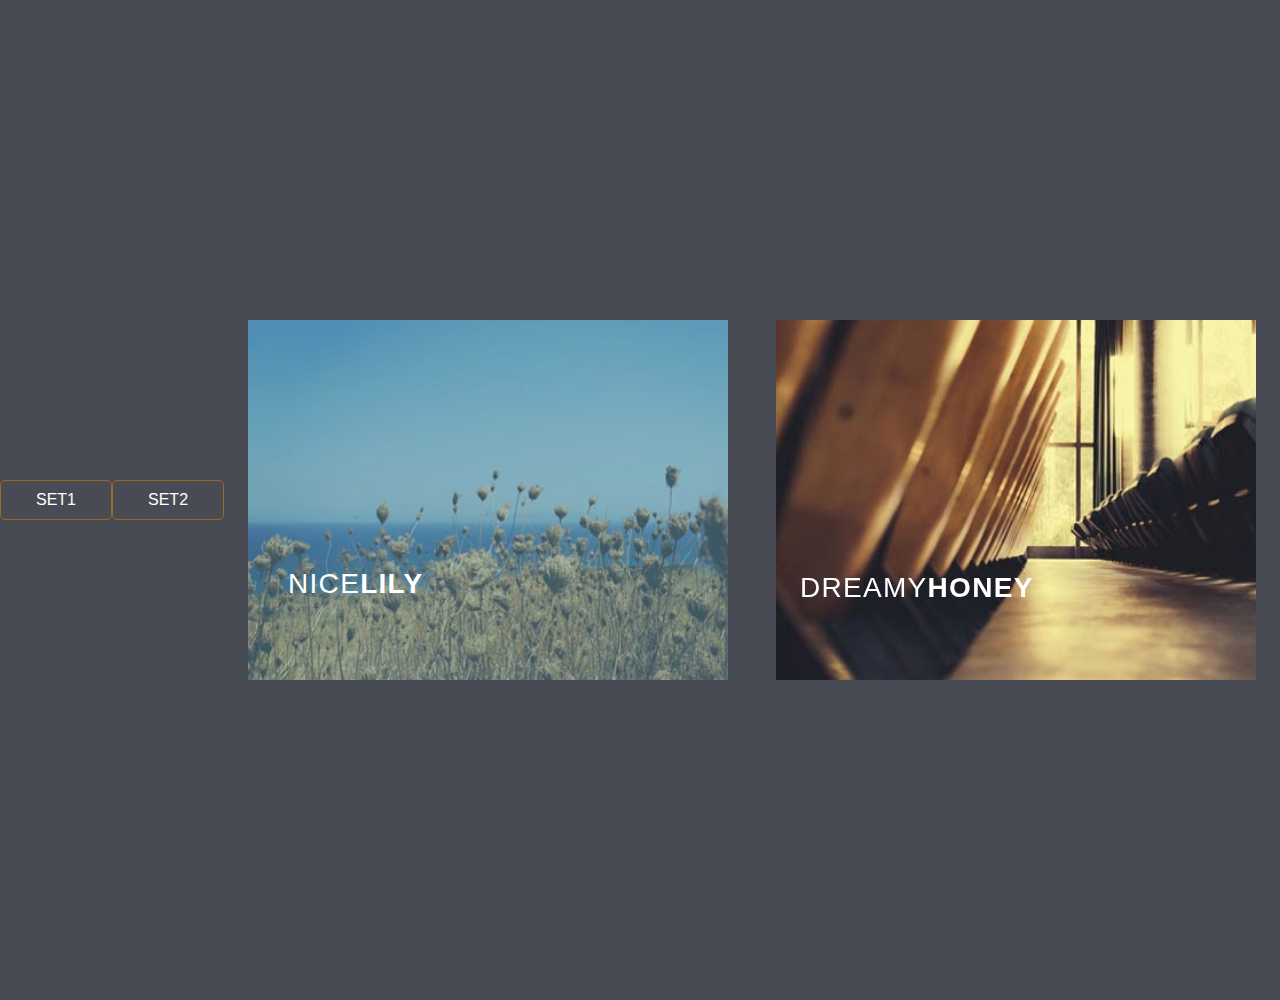
<file: Buoi4/index.html>
<!DOCTYPE html>
<html lang="en">

<head>
    <meta charset="UTF-8">
    <meta http-equiv="X-UA-Compatible" content="IE=edge">
    <meta name="viewport" content="width=device-width, initial-scale=1.0">
    <title>Document</title>
    <link rel="stylesheet" href="buoi4.css">
</head>

<body>
   
    <div class="main">
        <form action="index.html">
            <button class="csw-btn-button" type="submit">SET1</button>
        </form>
        <form action="index2.html">
            <button class="csw-btn-button" type="submit">SET2</button>
        </form>
        <div class="item ">
            <div class="container e1">
                <img src="h1.jpg" alt="" class="anh">
                <div class="container-item">
                    <div class="text-content">
                        <h2>Nice<span>lily</span></h2>
                        <p>Lily likes to play with crayons and pencils</p>

                    </div>
                </div>

            </div>
        </div>


        <div class="item ">
            <div class="e2">
                <img src="h2.jpg" alt="" class="anh">
                <div class="container-item-2">
                    <div class="text-content-2">
                        <h2>Dreamy<span>Honey</span>
                            <h2 class="hide">now</h2>
                        </h2>

                    </div>
                </div>
            </div>
        </div>


    </div>
</body>

</html>
</file>
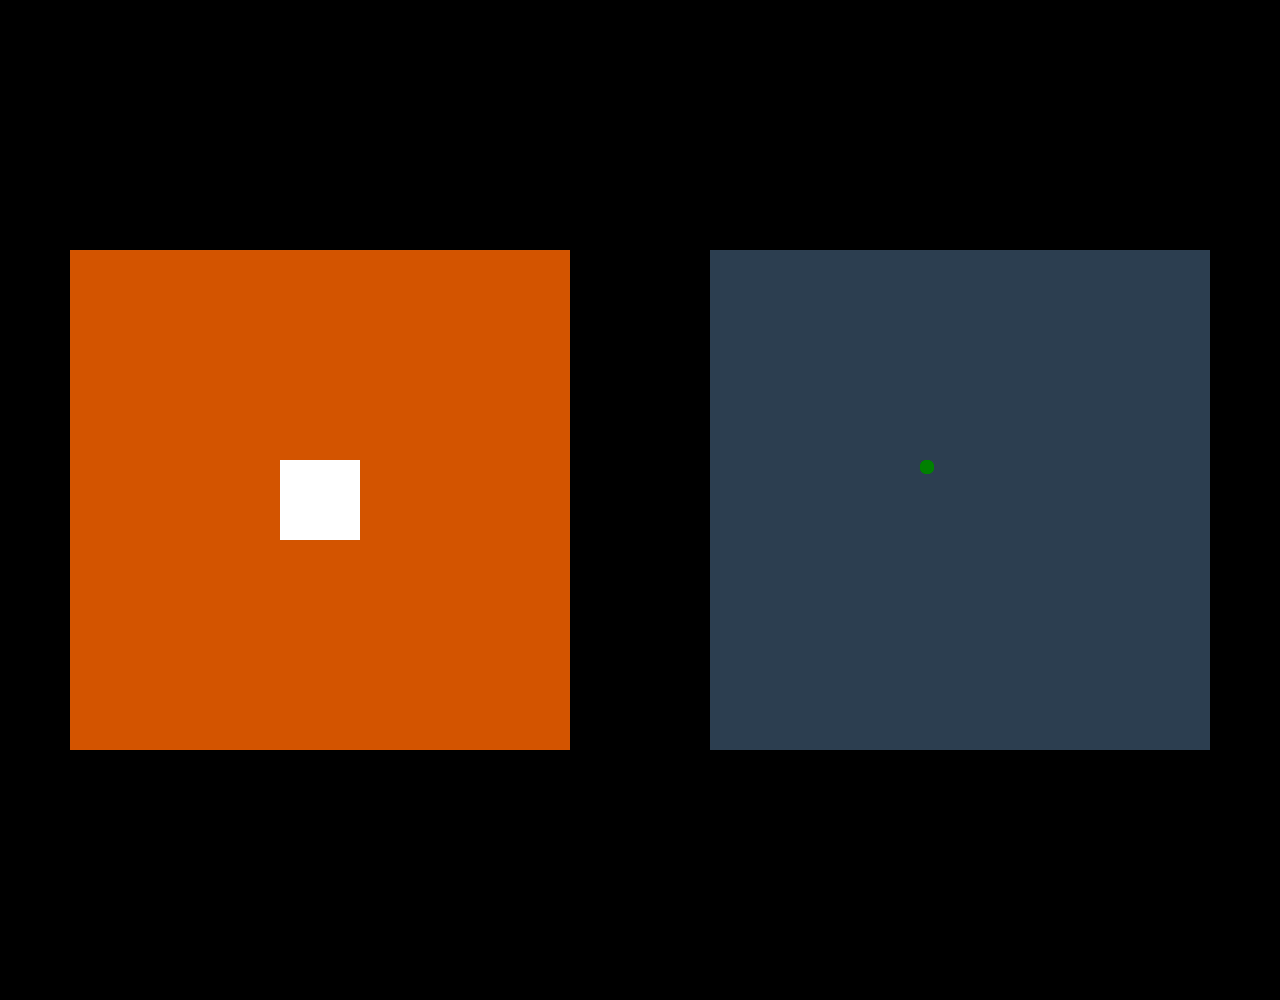
<file: Buoi4add/index.html>
<!DOCTYPE html>
<html lang="en">

<head>
    <meta charset="UTF-8">
    <meta http-equiv="X-UA-Compatible" content="IE=edge">
    <meta name="viewport" content="width=device-width, initial-scale=1.0">
    <title>Document</title>
    <link rel="stylesheet" href="./style.css">
</head>

<body>
    <div class="main">
        <div class="container">
            <div class="item">
                <div class="square">

                </div>
            </div>
            <div class="item-2">
                <div class="circle">
                    <div class="dot"></div>
                    <div class="dot"></div>
                    <div class="dot"></div>
                    <div class="dot"></div>
                    <div class="dot"></div>
                    <div class="dot"></div>


                </div>
            </div>
        </div>
    </div>
</body>

</html>
</file>
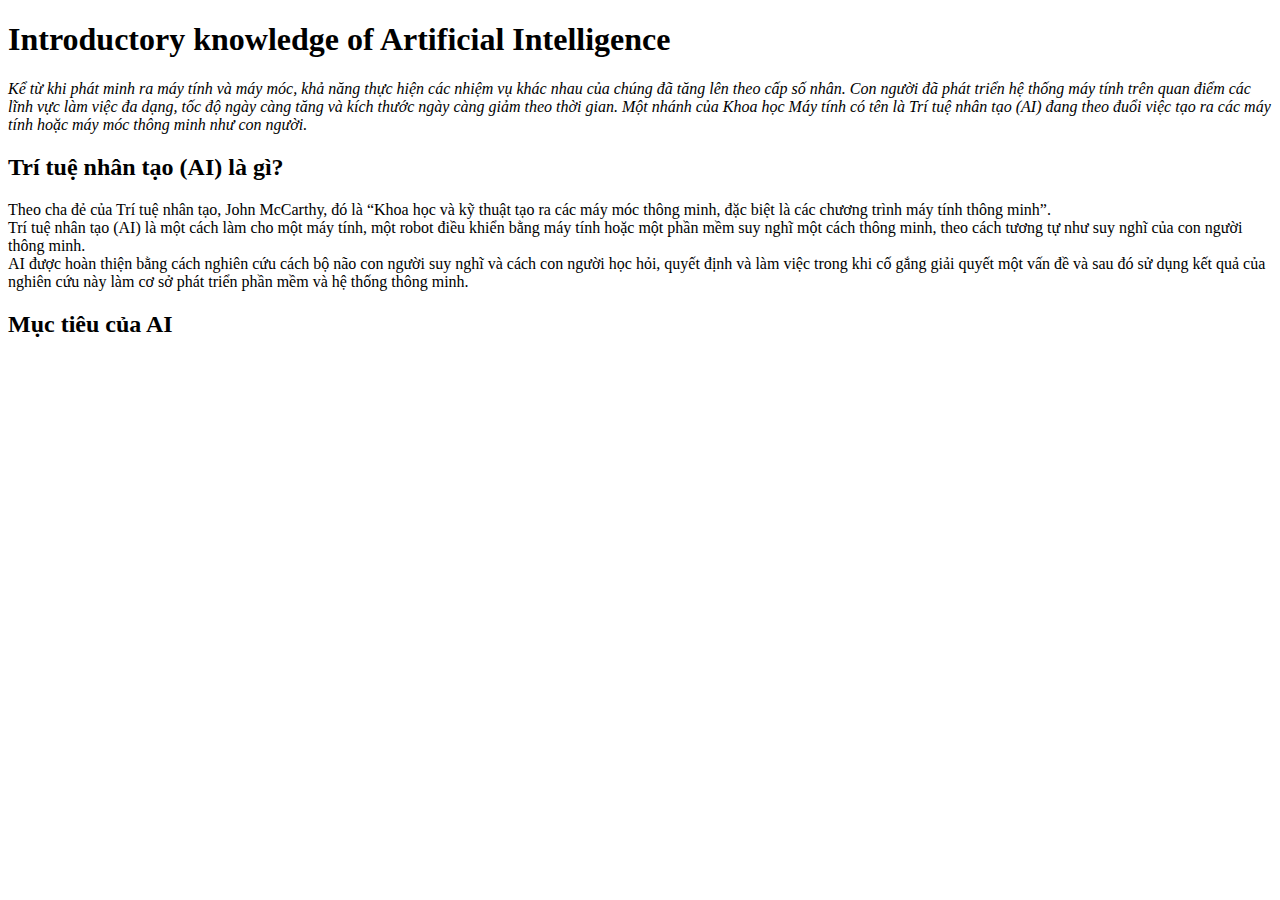
<file: abc.html>
<!DOCTYPE html>
<html lang="en">
<head>
    <meta charset="UTF-8">
    <meta http-equiv="X-UA-Compatible" content="IE=edge">
    <meta name="viewport" content="width=device-width, initial-scale=1.0">
    <title>abc</title>
</head>
<body>
    <h1>Introductory knowledge of Artificial Intelligence</h1>
    <i>Kể từ khi phát minh ra máy tính và máy móc, khả năng thực hiện các nhiệm vụ khác nhau của chúng đã tăng lên theo cấp số nhân. Con người đã phát triển hệ thống máy tính trên quan điểm các lĩnh vực làm việc đa dạng, tốc độ ngày càng tăng và kích thước ngày càng giảm theo thời gian. Một nhánh của Khoa học Máy tính có tên là Trí tuệ nhân tạo (AI) đang theo đuổi việc tạo ra các máy tính hoặc máy móc thông minh như con người.
    </i>
    <h2>Trí tuệ nhân tạo (AI) là gì?    </h2>
    <div>
        Theo cha đẻ của Trí tuệ nhân tạo, John McCarthy, đó là “Khoa học và kỹ thuật tạo ra các máy móc thông minh, đặc biệt là các chương trình máy tính thông minh”.

    </div>
    <div>
        Trí tuệ nhân tạo (AI) là một cách làm cho một máy tính, một robot điều khiển bằng máy tính hoặc một phần mềm suy nghĩ một cách thông minh, theo cách tương tự như suy nghĩ của con người thông minh.

    </div>
    <div>
        AI được hoàn thiện bằng cách nghiên cứu cách bộ não con người suy nghĩ và cách con người học hỏi, quyết định và làm việc trong khi cố gắng giải quyết một vấn đề và sau đó sử dụng kết quả của nghiên cứu này làm cơ sở phát triển phần mềm và hệ thống thông minh.

    </div>
    <h2>Mục tiêu của AI    </h2>
</body>
</html>
</file>
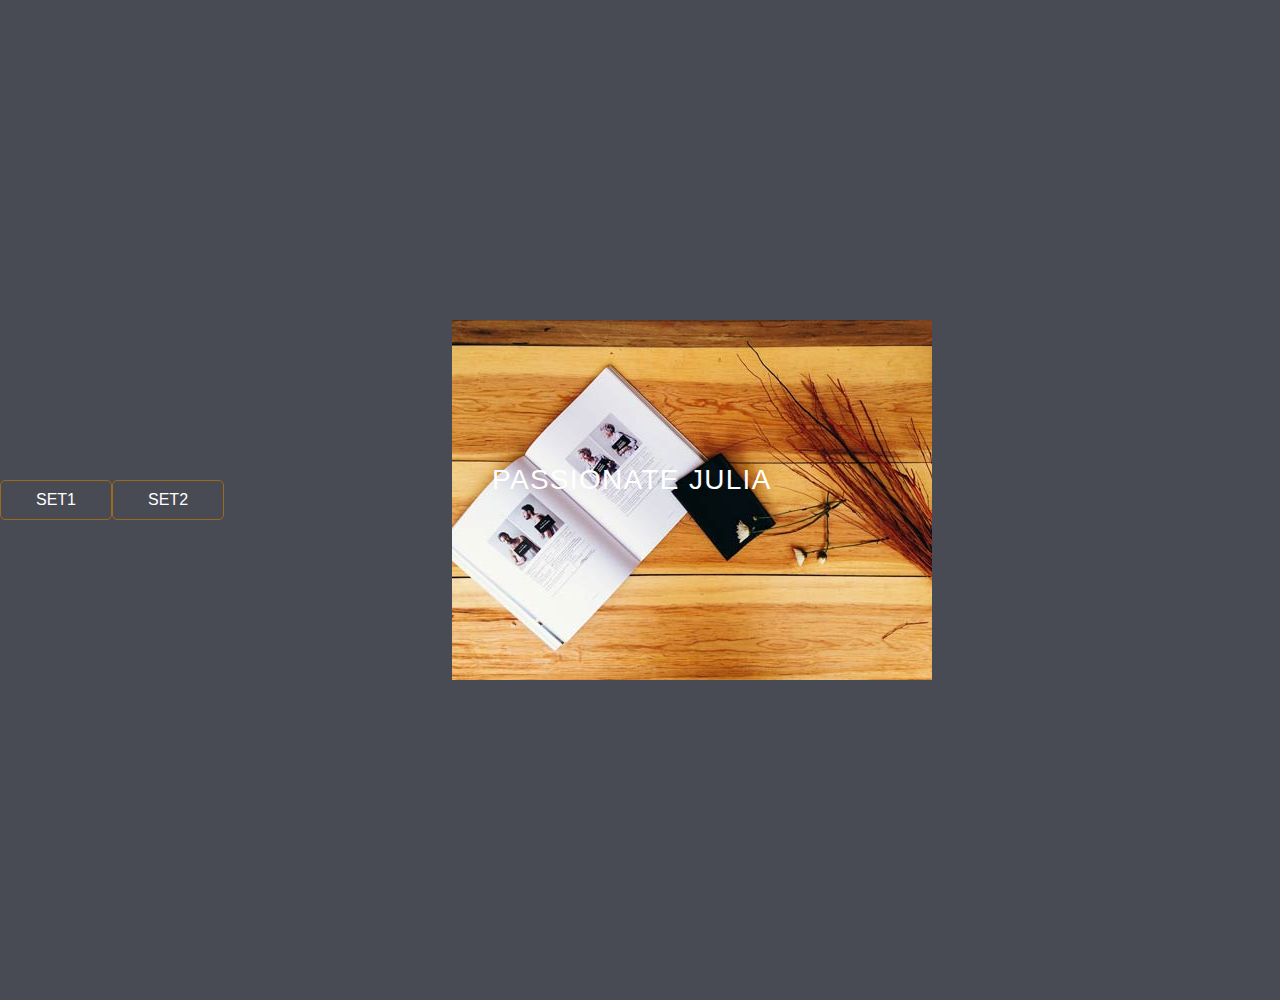
<file: Buoi4/index2.html>
<!DOCTYPE html>
<html lang="en">
<head>
    <meta charset="UTF-8">
    <meta http-equiv="X-UA-Compatible" content="IE=edge">
    <meta name="viewport" content="width=device-width, initial-scale=1.0">
    <title>Document</title>
    <link rel="stylesheet" href="buoi4p2.css">
</head>
<body>

    <div class="main">
        <form action="index.html">
            <button class="csw-btn-button" type="submit">SET1</button>
        </form>
        <form action="index2.html">
            <button class="csw-btn-button" type="submit">SET2</button>
        </form>
        <div class="item ">
            <div class="container e3">
                <img src="h3.jpg" alt="" class="anh">
                <div class="container-item-3">
                    <div class="text-content-3">
                        <h2>Passionate <span>julia</span></h2>
                        <div>
                            <p class="p-1">Julia dances in the deep dark</p>
                            <p class="p-2">She loves the smell of the ocean</p>
                            <p class="p-3">And dives into the morning light</p>
                        </div>

                    </div>
                </div>
            </div>
        </div>
    </div>
</body>
</html>
</file>
<file: Buoi4/buoi4.css>
body,
html,
h2,
div {
    margin: auto;
    padding: auto;
    font-family: 'Raleway', Arial, sans-serif;
}

* {
    --item2-color: #4a3753;
}

.main {
    background-color:#484B54;
    width: 100%;
    height: 1000px;
    display: flex;
    justify-content: center;
    align-items: center;
}
.csw-btn-button{
    cursor: pointer;
  font-size: 16px;
  padding: 10px 35px;
  justify-content: center;
  color: #ffffff !important;
  border-radius: 5px;
  background: #484B54;
  border: 1px solid #9B6A1D;
  transition: 0.4s;
}
.csw-btn-button:hover {
  background: #292929;

}

.item {
    width: 480px;
    height: 360px;

    background-size: 480px;
    position: relative;
    overflow: hidden;
    z-index: 4;
    transition-property: all;
    transition-duration: .4s;

}

.item:hover>.container>.anh {
    transform: translateX(-35px);
}

.anh {
    z-index: 1;
    transition-property: all;
    transition-duration: .35s;
    width: 550px;

}

.item:hover>.container>.container-item {
    background-color: rgba(48, 133, 163, 0);
}


.item:hover>.container>.container-item>.text-content>p {
    opacity: 96%;
}

.item:hover>.container>div {
    transform: translate(-10px, -35px);
}

.container,
.e2 {
    width: 600px;
    height: 360px;
    position: relative;
    overflow: hidden;
    z-index: 5;
    transition-property: all;
    transition-duration: .2s;

}

.container-item {
    width: 480px;
    height: 360px;
    background-color: rgba(48, 133, 163, 0.369);
    position: absolute;
    top: 0;
}

.container>div {
    transition-property: all;
    transition-duration: .36s;
}

p {
    transition-property: all;
    transition-duration: .36s;
}

.text-content,
.text-content-2
 {
    text-transform: uppercase;
    color: #FFF;
    position: absolute;
    bottom: 0;
    left: 0;
    padding: 40px;
    width: 100%;
    height: 20%;
    letter-spacing: 1.3px;
}

h2,
span {
    font-size: 28px;
    display: inline;
}

.text-content>h2 {
    font-weight: 100;
}

.text-content>h2>span {
    font-weight: 700;
}

.text-content-2>h2{
    font-weight: 100;
}

.text-content-2>h2>span{
    font-weight: 700;
}


.text-content>p,
.text-content2>p {
    letter-spacing: 1px;
    font-size: 68.5%;
    color: rgba(255, 255, 255, 0.8);
    margin: 5px 0 0 0;
    opacity: 0;

}

.hide {
    display: inline;
    opacity: 0;
    transition-property: all;
    transition-duration: .3s;
}

.text-content-2 {
    position: absolute;
    bottom: 0;
    left: 0;
    padding: 1em 1.5em;
    width: 100%;
    text-align: left;
    -webkit-transform: translate3d(0, -20px, 0);
    transform: translate3d(0, -20px, 0);
    color: #FFF;
    transition-property: all;
    transition-duration: .4s;
}

.container-item-2 {
    width: 480px;
    height: 360px;
    background-color: rgba(74, 55, 83, 0);
    position: absolute;
    top: 0;
    transition-property: all;
    transition-duration: .36s;
    border-bottom: 10px solid #FFF;


}

.item:hover .hide {
    opacity: 100;
}

.item:hover .text-content-2 {
    transform: translateY(30px);
}

.item:hover .container-item-2 {
    background-color: rgba(74, 55, 83, 0.4);
    transform: translateY(-10px);
}
</file>
<file: Buoi4add/style.css>
body,
html {
    margin: 0;
    padding: 0;
    background-color: #000;
}

.main {
    width: 100%;
    background-color: #000;

}

.container {
    display: flex;
    flex-direction: row;
    justify-content: space-around;
    align-items: center;
    height: 1000px;

}

.item {
    width: 500px;
    height: 500px;
    background-color: #d35400;
    display: flex;
    align-items: center;
    justify-content: center;

}

.item-2 {
    width: 500px;
    height: 500px;
    background-color: #2c3e50;
    display: flex;
    align-items: center;
    justify-content: center;

}

.square {
    width: 80px;
    height: 80px;
    background-color: #FFF;
    animation: rotated 1.3s infinite both;

}

.circle {
    width: 80px;
    height: 80px;
    position: relative;
}



.dot {
    position: absolute;
    width: 60%;
    height: 60%;
    border-radius: 100%;
    animation: dot-rotate 2.5s infinite ease-in-out both;
    top: 0;

}

.dot:before {
    content: '';
    display: block;
    width: 30%;
    height: 30%;
    background-color: green;
    border-radius: 100%;
    animation: dot-before 20s infinite ease-in-out both;
}

.dot:nth-child(1) {
    animation-delay: -1.1s;
}

.dot:nth-child(2) {
    animation-delay: -1.0s;
}

.dot:nth-child(3) {
    animation-delay: -0.9s;
}

.dot:nth-child(4) {
    animation-delay: -0.8s;
}

.dot:nth-child(5) {
    animation-delay: -0.7s;
}

.dot:nth-child(6) {
    animation-delay: -0.6s;
}

.dot:nth-child(1):before {
    animation-delay: -1.1s;
}

.dot:nth-child(2):before {
    animation-delay: -1.0s;
}

.dot:nth-child(3):before {
    animation-delay: -0.9s;
}

.dot:nth-child(4):before {
    animation-delay: -0.8s;
}

.dot:nth-child(5):before {
    animation-delay: -0.7s;
}

.dot:nth-child(6):before {
    animation-delay: -0.6s;
}






@keyframes rotated {
    0% {
        transform: rotate3d(1, 0, 0, 180deg);


    }

    50% {
        transform: rotate3d(0, 0, 0, 180deg);

    }

    100% {
        transform: rotate3d(0, 10, 0, 180deg);

    }
}



@keyframes dot-rotate {

   100% {
        transform: rotate(360deg);
    }
}

@keyframes dot-rotate {

    80%,
    100% {
        transform: rotate(360deg);
    }
}


@keyframes dot-before {
    50% {
        transform: scale(0.4);
    }

    100%,
    0% {
        transform: scale(1.0);
    }
}
</file>
<file: Buoi4/buoi4p2.css>
body,
html,
h2,
div {
    margin: auto;
    padding: auto;
    font-family: 'Raleway', Arial, sans-serif;
}

* {
    --item2-color: #4a3753;
}
.main {
    background-color: #484B54;
    width: 100%;
    height: 1000px;
    display: flex;
    justify-content: center;
    align-items: center;
}

.csw-btn-button{
    cursor: pointer;
  font-size: 16px;
  padding: 10px 35px;
  justify-content: center;
  color: #ffffff;
  border-radius: 5px;
  background: #484B54;
  border: 1px solid #9B6A1D;
  transition: 0.4s;
}
.csw-btn-button:hover {
  background: #292929;
}
 .item {
    width: 600px;
    height: 360px;
    background-size: 480px;
    position: relative;
    overflow: hidden;
    z-index: 4;
    transition-property: all;
    transition-duration: .100s;

} 

.item:hover>.container>.anh {
    transform: translateX(-35px);
}

.anh {
    z-index: 1;
    transition-property: all;
    transition-duration: .35s;
    width: 480px;

}

.item:hover>.container>.container-item {
    background-color:rgba(48, 133, 163, 100);
}
.item:hover>.container>div {
    transform: translate(-10px, -35px);
}
.container>div {
    transition-property: all;
    transition-duration: 100s;
}

p {
    transition-property: all;
    transition-duration: 10000000s;
}


img {
    width: 480px;
    z-index: 1;
}
.text-content-3 {
    text-transform: uppercase;
    color: #FFF;
    position: absolute;
    bottom: 0;
    left: 0;
    padding: 40px;
    width: 100%;
    height: 20%;
    letter-spacing: 1.3px;
}
.text-content-3>h2 {
    font-weight: 80;
}
h2,
span {
    font-size: 28px;
    display: inline;
}
  .text-content-3>div>p {
    color: black;
    font-size: 10px;
    background-color: #FFF;
    padding: 5px 8px;
    transition-duration: .9s;
    opacity: 0;
}

.container-item-3 {
    width: 480px;
    height: 360px;
    background-color: rgba(0, 0, 0, 0);
    position: absolute;
    top: 0;
    transition-property: all;
}

.text-content-3 {
    position: absolute;
    top: 0;

}

.text-content-3>div {
    position: absolute;
}

.item:hover .text-content-3>div>p {
    transform: translateX(0px);
    transition-property: all;
    opacity: 1;
}

.item:hover>.e3>.anh {
    transform: scale(1.1);
}

.item:hover>.eff3>.container-item-3 {
    background-color: rgba(0, 0, 0, 0.4);

}

.p-1 {
    transform: translateX(-400px);
    transition-delay: 0s;
}

.p-2 {
    transform: translateX(-370px);
    transition-delay: .05s;
}   



.p-3 {
    transform: translateX(-340px);
    transition-delay: .1s;
}
</file>
